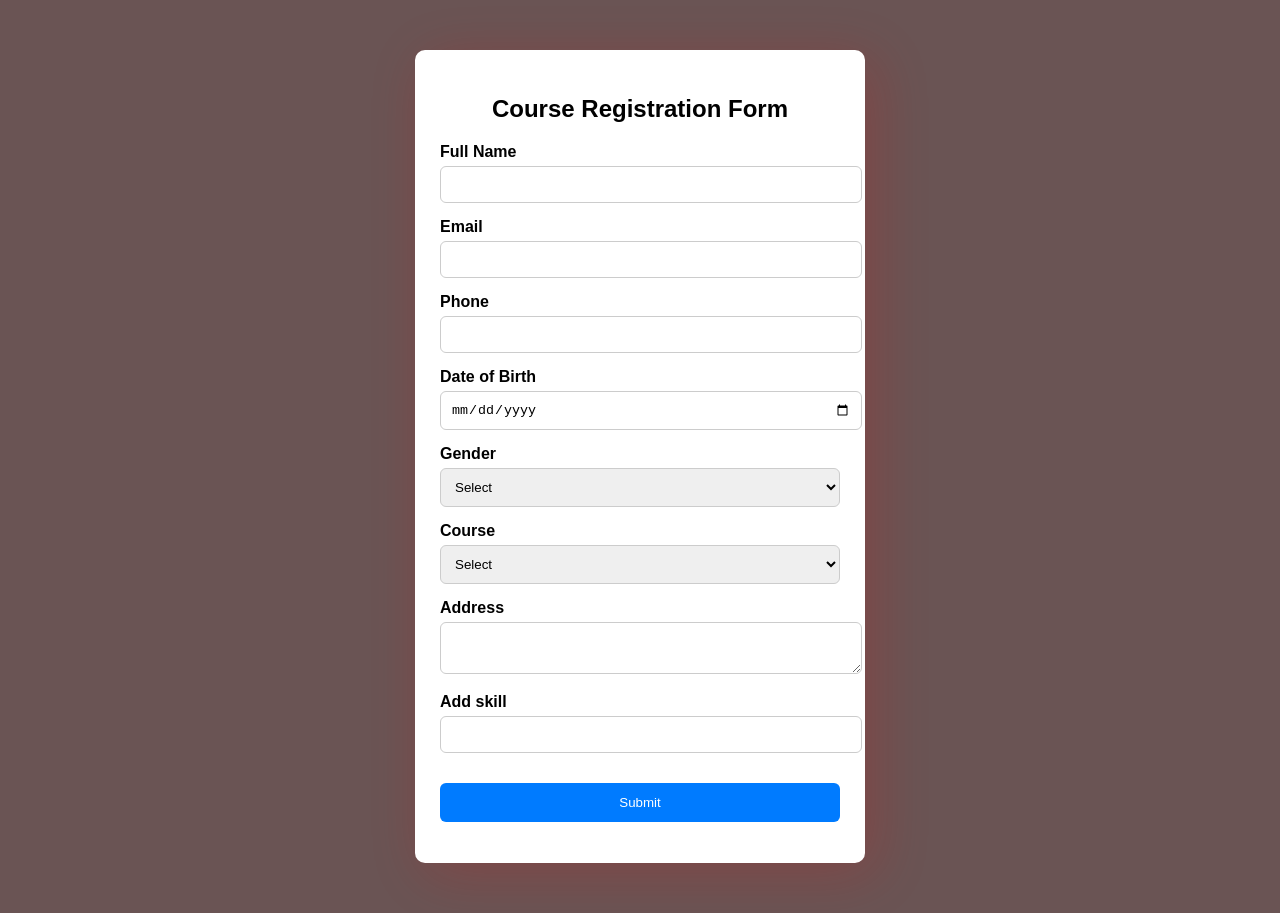
<file: index.html>
<!DOCTYPE html>
<html lang="en">
<head>
<meta charset="UTF-8">
<meta name="viewport" content="width=device-width, initial-scale=1.0">
<title>Course Registration Form</title>
</head>
<link rel="stylesheet" href="style.css">
<body>

<div class="container">
    <h2>Course Registration Form</h2>

    <form id="studentForm">

        <div class="form-group">
            <label>Full Name</label>
            <input type="text" id="name">
        </div>

        <div class="form-group">
            <label>Email</label>
            <input type="email" id="email">
        </div>

        <div class="form-group">
            <label>Phone</label>
            <input type="tel" id="phone">
        </div>

        <div class="form-group">
            <label>Date of Birth</label>
            <input type="date" id="dob">
        </div>

        <div class="form-group">
            <label>Gender</label>
            <select id="gender">
                <option value="">Select</option>
                <option>Male</option>
                <option>Female</option>
            </select>
        </div>

        <div class="form-group">
            <label>Course</label>
            <select id="course">
                <option value="">Select</option>
                <option>Computer Science</option>
                <option>IT</option>
                <option>Mechanical</option>
            </select>
        </div> 

        <div class="form-group">
            <label>Address</label>
            <textarea id="address"></textarea>
        </div>
        <div class="form-group">
            <label>Add skill</label>
            <input type="text" id="skill">
        </div>
        <button type="submit">Submit</button>
    </form>
    <p id="output"></p>
</div>
<script src="app.js"></script>
</body>
</html>
</file>
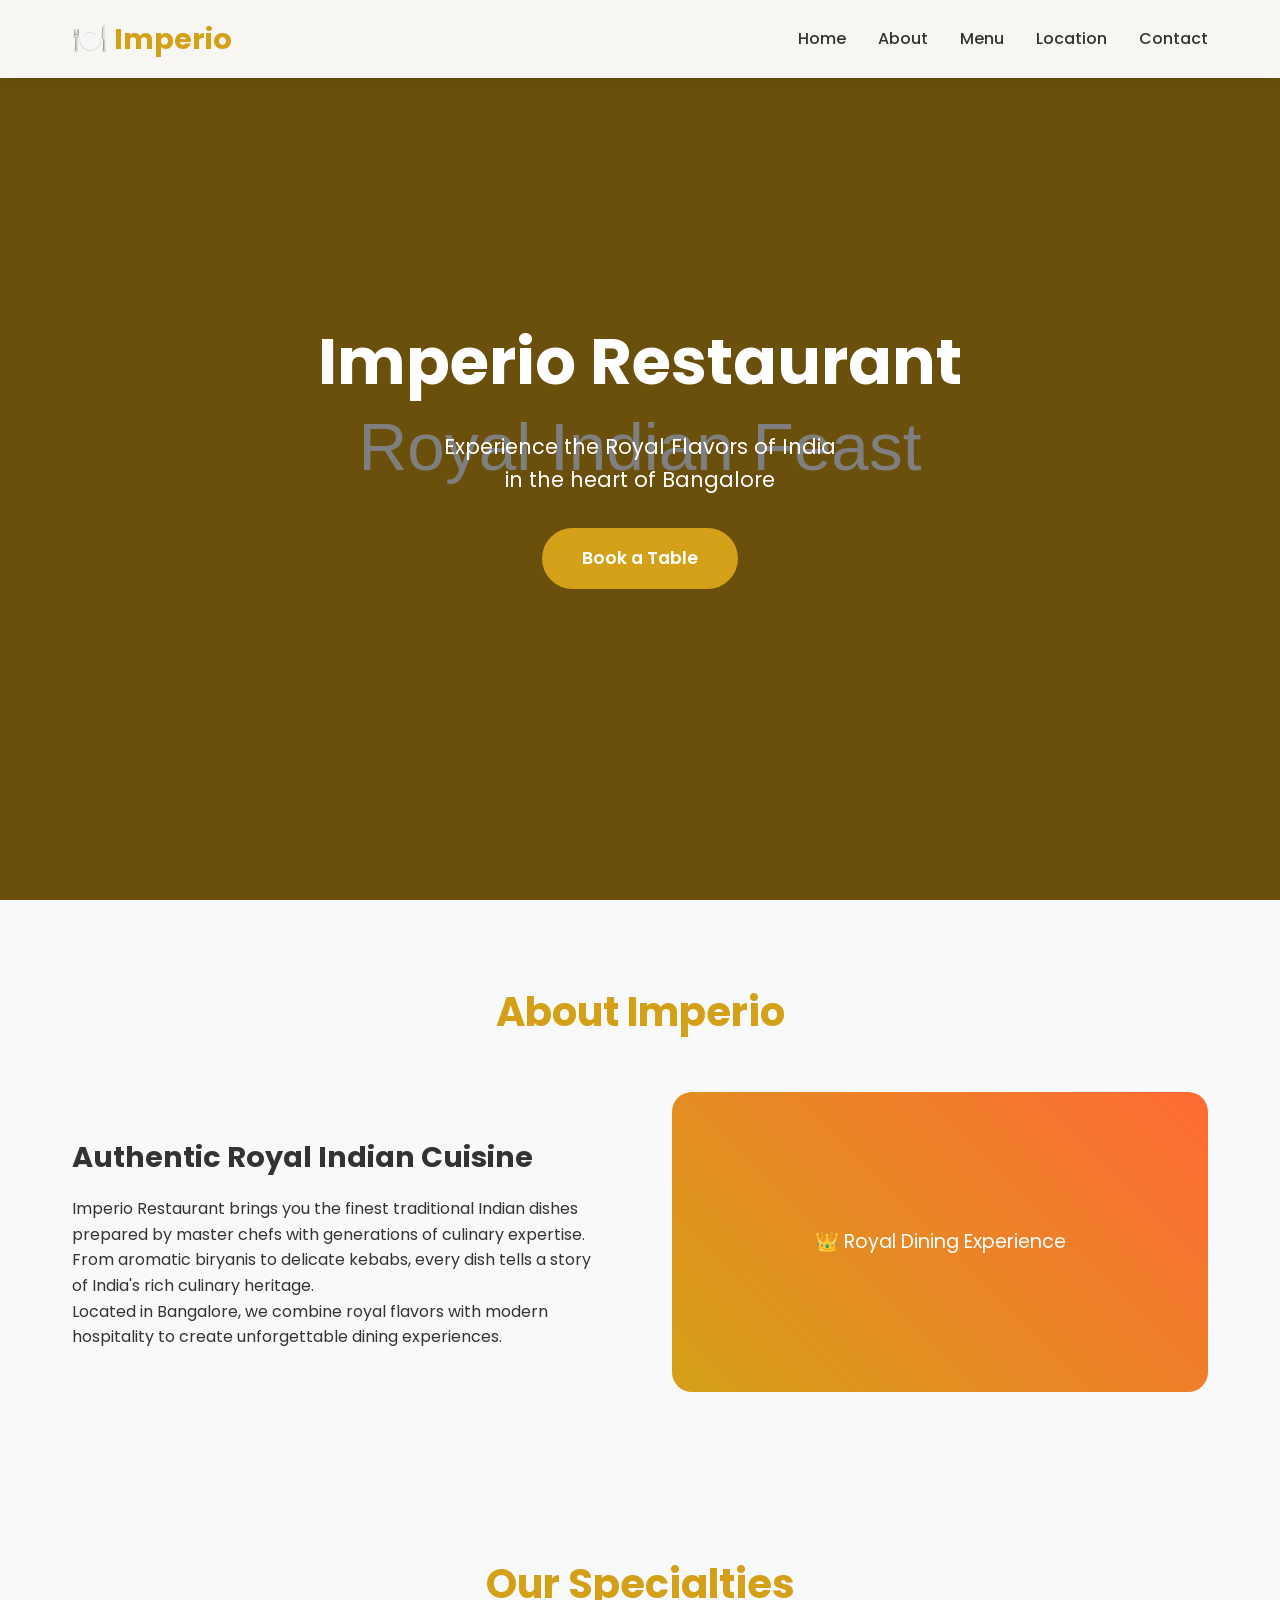
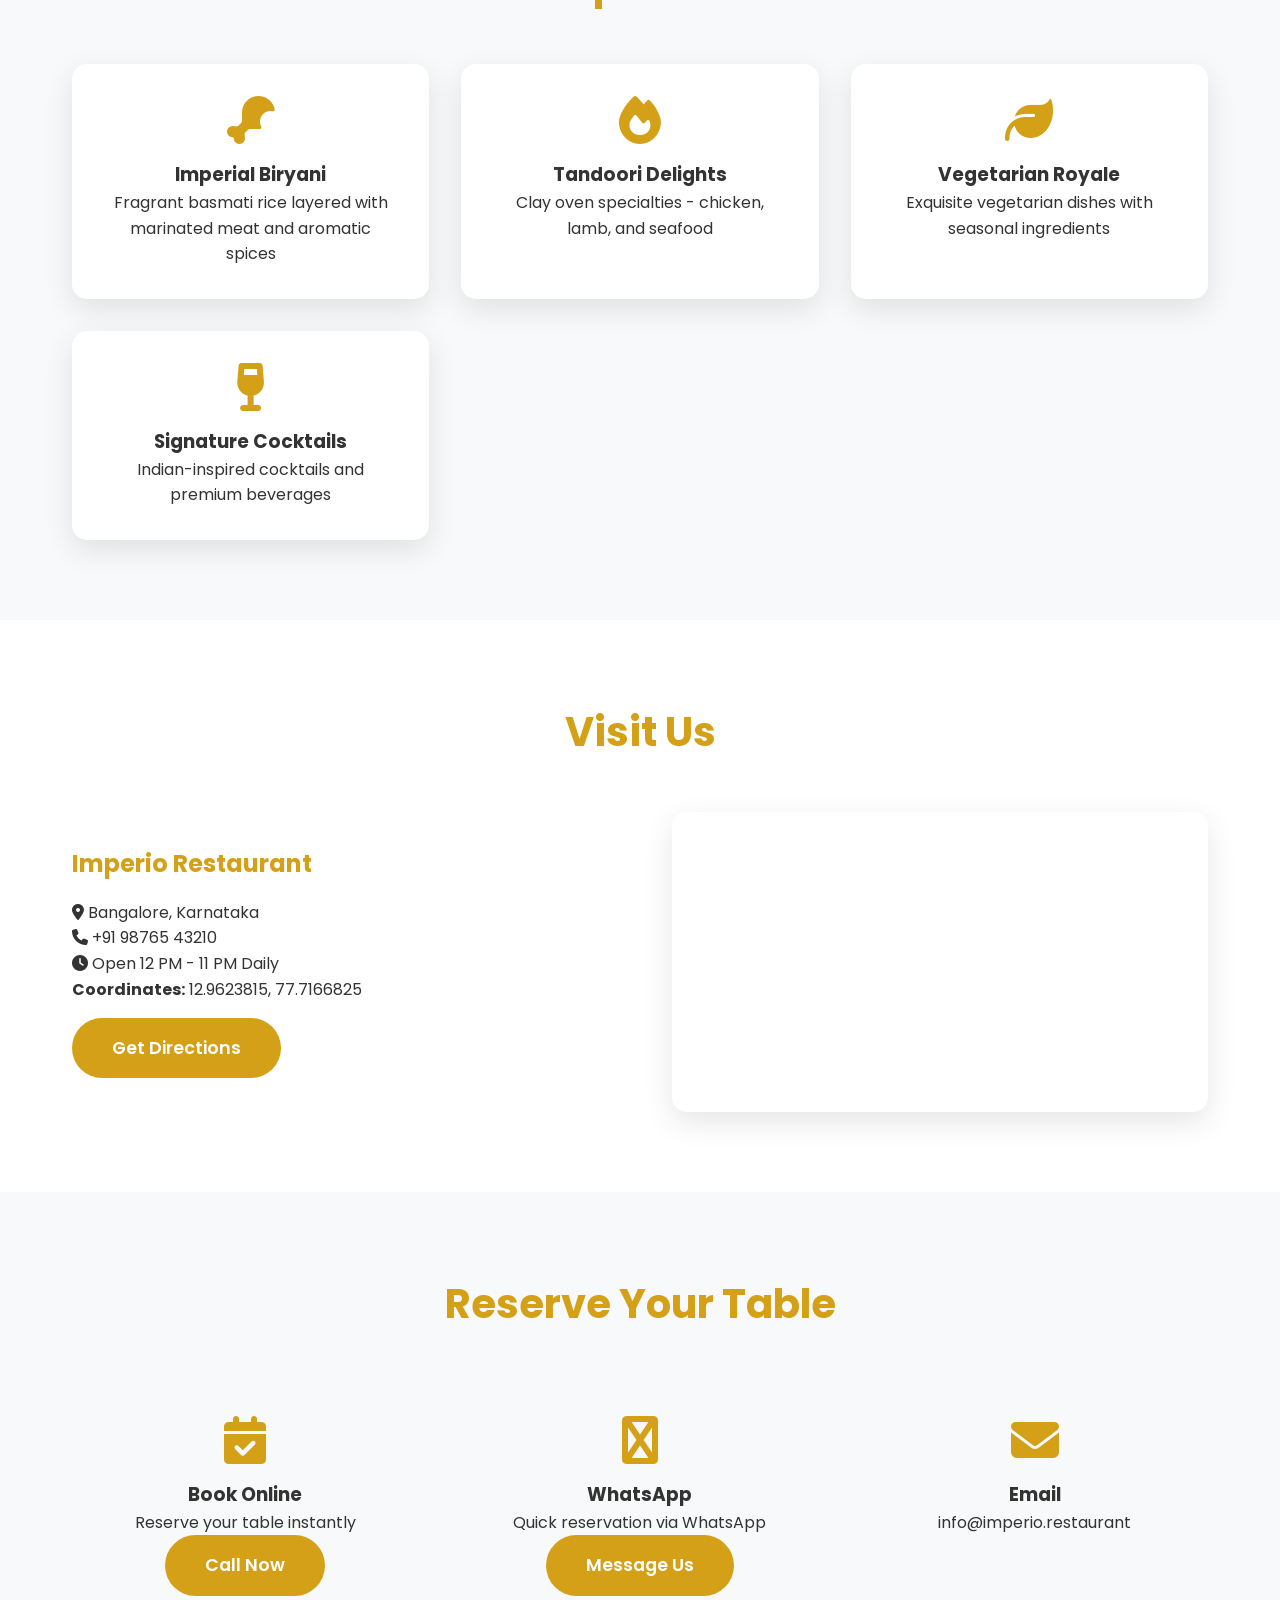
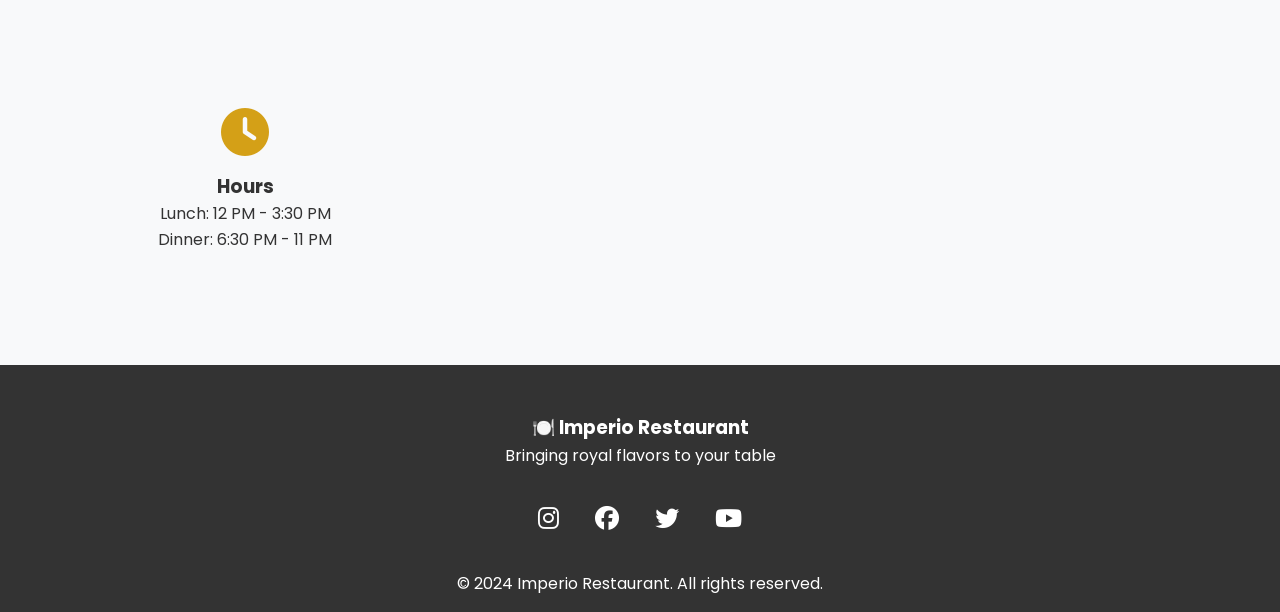
<file: index2.html>
<!DOCTYPE html>
<html lang="en">
<head>
    <meta charset="UTF-8">
    <meta name="viewport" content="width=device-width, initial-scale=1.0">
    <title>Imperio Restaurant - Authentic Flavors of India</title>
    <meta name="description" content="Imperio Restaurant in Bangalore - Savor the finest Indian cuisine with a royal touch. Book your table now!">
    <link href="https://fonts.googleapis.com/css2?family=Poppins:wght@300;400;600;700&display=swap" rel="stylesheet">
    <link rel="stylesheet" href="https://cdnjs.cloudflare.com/ajax/libs/font-awesome/6.4.0/css/all.min.css">
    <style>
        * {
            margin: 0;
            padding: 0;
            box-sizing: border-box;
        }

        body {
            font-family: 'Poppins', sans-serif;
            line-height: 1.6;
            color: #333;
            overflow-x: hidden;
        }

        /* Header */
        header {
            position: fixed;
            top: 0;
            width: 100%;
            background: rgba(255, 255, 255, 0.95);
            backdrop-filter: blur(10px);
            z-index: 1000;
            padding: 1rem 0;
            box-shadow: 0 2px 20px rgba(0,0,0,0.1);
        }

        nav {
            max-width: 1200px;
            margin: 0 auto;
            display: flex;
            justify-content: space-between;
            align-items: center;
            padding: 0 2rem;
        }

        .logo {
            font-size: 1.8rem;
            font-weight: 700;
            color: #d4a017;
            text-decoration: none;
        }

        .nav-links {
            display: flex;
            list-style: none;
            gap: 2rem;
        }

        .nav-links a {
            text-decoration: none;
            color: #333;
            font-weight: 500;
            transition: color 0.3s;
        }

        .nav-links a:hover {
            color: #d4a017;
        }

        .mobile-menu {
            display: none;
            flex-direction: column;
            cursor: pointer;
        }

        .mobile-menu span {
            width: 25px;
            height: 3px;
            background: #333;
            margin: 3px 0;
            transition: 0.3s;
        }

        /* Hero Section */
        .hero {
            height: 100vh;
            background: linear-gradient(rgba(0,0,0,0.5), rgba(0,0,0,0.5)), 
                        url('data:image/svg+xml,<svg xmlns="http://www.w3.org/2000/svg" viewBox="0 0 1200 800"><rect fill="%23d4a017" width="1200" height="800"/><text x="50%" y="50%" font-family="Arial" font-size="60" fill="white" text-anchor="middle" dy=".3em">Royal Indian Feast</text></svg>');
            background-size: cover;
            background-position: center;
            display: flex;
            align-items: center;
            justify-content: center;
            text-align: center;
            color: white;
        }

        .hero-content h1 {
            font-size: 4rem;
            margin-bottom: 1rem;
            animation: fadeInUp 1s ease-out;
        }

        .hero-content p {
            font-size: 1.3rem;
            margin-bottom: 2rem;
            animation: fadeInUp 1s ease-out 0.2s both;
        }

        .cta-button {
            display: inline-block;
            background: #d4a017;
            color: white;
            padding: 1rem 2.5rem;
            text-decoration: none;
            border-radius: 50px;
            font-weight: 600;
            font-size: 1.1rem;
            transition: all 0.3s;
            animation: fadeInUp 1s ease-out 0.4s both;
        }

        .cta-button:hover {
            transform: translateY(-3px);
            box-shadow: 0 10px 30px rgba(212, 160, 23, 0.4);
        }

        /* Sections */
        section {
            padding: 5rem 0;
        }

        .container {
            max-width: 1200px;
            margin: 0 auto;
            padding: 0 2rem;
        }

        h2 {
            font-size: 2.5rem;
            text-align: center;
            margin-bottom: 3rem;
            color: #d4a017;
        }

        /* About */
        .about {
            background: #f8f9fa;
        }

        .about-content {
            display: grid;
            grid-template-columns: 1fr 1fr;
            gap: 4rem;
            align-items: center;
        }

        .about-text h3 {
            font-size: 1.8rem;
            margin-bottom: 1rem;
            color: #333;
        }

        .about-image {
            text-align: center;
        }

        .about-image img {
            max-width: 100%;
            border-radius: 20px;
            box-shadow: 0 20px 40px rgba(0,0,0,0.1);
        }

        /* Menu */
        .menu-grid {
            display: grid;
            grid-template-columns: repeat(auto-fit, minmax(300px, 1fr));
            gap: 2rem;
        }

        .menu-item {
            background: white;
            padding: 2rem;
            border-radius: 15px;
            box-shadow: 0 10px 30px rgba(0,0,0,0.1);
            text-align: center;
            transition: transform 0.3s;
        }

        .menu-item:hover {
            transform: translateY(-10px);
        }

        .menu-item i {
            font-size: 3rem;
            color: #d4a017;
            margin-bottom: 1rem;
        }

        /* Location */
        .location-content {
            display: grid;
            grid-template-columns: 1fr 1fr;
            gap: 4rem;
            align-items: center;
        }

        .location-info h3 {
            font-size: 1.5rem;
            margin-bottom: 1rem;
            color: #d4a017;
        }

        .location-map {
            height: 300px;
            border-radius: 15px;
            overflow: hidden;
            box-shadow: 0 10px 30px rgba(0,0,0,0.1);
        }

        /* Contact */
        .contact-grid {
            display: grid;
            grid-template-columns: repeat(auto-fit, minmax(300px, 1fr));
            gap: 3rem;
            text-align: center;
        }

        .contact-item {
            padding: 2rem;
        }

        .contact-item i {
            font-size: 3rem;
            color: #d4a017;
            margin-bottom: 1rem;
        }

        /* Footer */
        footer {
            background: #333;
            color: white;
            text-align: center;
            padding: 3rem 0 1rem;
        }

        .social-links {
            margin: 2rem 0;
        }

        .social-links a {
            color: white;
            font-size: 1.5rem;
            margin: 0 1rem;
            transition: color 0.3s;
        }

        .social-links a:hover {
            color: #d4a017;
        }

        /* Animations */
        @keyframes fadeInUp {
            from {
                opacity: 0;
                transform: translateY(30px);
            }
            to {
                opacity: 1;
                transform: translateY(0);
            }
        }

        /* Responsive */
        @media (max-width: 768px) {
            .nav-links {
                display: none;
            }

            .mobile-menu {
                display: flex;
            }

            .hero-content h1 {
                font-size: 2.5rem;
            }

            .about-content,
            .location-content {
                grid-template-columns: 1fr;
                gap: 2rem;
            }

            section {
                padding: 3rem 0;
            }
        }
    </style>
</head>
<body>
    <!-- Header -->
    <header>
        <nav>
            <a href="#" class="logo">🍽️ Imperio</a>
            <ul class="nav-links">
                <li><a href="#home">Home</a></li>
                <li><a href="#about">About</a></li>
                <li><a href="#menu">Menu</a></li>
                <li><a href="#location">Location</a></li>
                <li><a href="#contact">Contact</a></li>
            </ul>
            <div class="mobile-menu">
                <span></span>
                <span></span>
                <span></span>
            </div>
        </nav>
    </header>

    <!-- Hero Section -->
    <section id="home" class="hero">
        <div class="hero-content">
            <h1>Imperio Restaurant</h1>
            <p>Experience the Royal Flavors of India<br>in the heart of Bangalore</p>
            <a href="#contact" class="cta-button">Book a Table</a>
        </div>
    </section>

    <!-- About Section -->
    <section id="about" class="about">
        <div class="container">
            <h2>About Imperio</h2>
            <div class="about-content">
                <div class="about-text">
                    <h3>Authentic Royal Indian Cuisine</h3>
                    <p>Imperio Restaurant brings you the finest traditional Indian dishes prepared by master chefs with generations of culinary expertise. From aromatic biryanis to delicate kebabs, every dish tells a story of India's rich culinary heritage.</p>
                    <p>Located in Bangalore, we combine royal flavors with modern hospitality to create unforgettable dining experiences.</p>
                </div>
                <div class="about-image">
                    <div style="width: 100%; height: 300px; background: linear-gradient(45deg, #d4a017, #ff6b35); border-radius: 20px; display: flex; align-items: center; justify-content: center; color: white; font-size: 1.2rem;">
                        👑 Royal Dining Experience
                    </div>
                </div>
            </div>
        </div>
    </section>

    <!-- Menu Section -->
    <section id="menu" style="background: #f8f9fa;">
        <div class="container">
            <h2>Our Specialties</h2>
            <div class="menu-grid">
                <div class="menu-item">
                    <i class="fas fa-drumstick-bite"></i>
                    <h3>Imperial Biryani</h3>
                    <p>Fragrant basmati rice layered with marinated meat and aromatic spices</p>
                </div>
                <div class="menu-item">
                    <i class="fas fa-fire"></i>
                    <h3>Tandoori Delights</h3>
                    <p>Clay oven specialties - chicken, lamb, and seafood</p>
                </div>
                <div class="menu-item">
                    <i class="fas fa-leaf"></i>
                    <h3>Vegetarian Royale</h3>
                    <p>Exquisite vegetarian dishes with seasonal ingredients</p>
                </div>
                <div class="menu-item">
                    <i class="fas fa-wine-glass"></i>
                    <h3>Signature Cocktails</h3>
                    <p>Indian-inspired cocktails and premium beverages</p>
                </div>
            </div>
        </div>
    </section>

    <!-- Location Section -->
    <section id="location">
        <div class="container">
            <h2>Visit Us</h2>
            <div class="location-content">
                <div class="location-info">
                    <h3>Imperio Restaurant</h3>
                    <p><i class="fas fa-map-marker-alt"></i> Bangalore, Karnataka</p>
                    <p><i class="fas fa-phone"></i> +91 98765 43210</p>
                    <p><i class="fas fa-clock"></i> Open 12 PM - 11 PM Daily</p>
                    <p><strong>Coordinates:</strong> 12.9623815, 77.7166825</p>
                    <a href="https://www.google.com/maps/place/Imperio+Restaurant/@12.9623841,77.6856229,14z/data=!4m10!1m2!2m1!1sRestaurants!3m6!1s0x3bae130a90624c87:0x746e29fc0aa8d525!8m2!3d12.9623815!4d77.7166825!15sCgtSZXN0YXVyYW50c1oNIgtyZXN0YXVyYW50c5IBEmJpcnlhbmlfcmVzdGF1cmFudOABAA!16s%2Fg%2F11vw_qklp2?entry=ttu" target="_blank" class="cta-button" style="margin-top: 1rem; display: inline-block;">Get Directions</a>
                </div>
                <div class="location-map">
                    <iframe 
                        src="https://www.google.com/maps/embed?pb=!1m18!1m12!1m3!1d15557.333461057!2d77.685622915279!3d12.962384190757!2m3!1f0!2f0!3f0!3m2!1i1024!2i768!4f13.1!3m3!1m2!1s0x3bae130a90624c87%3A0x746e29fc0aa8d525!2sImperio%20Restaurant!5e0!3m2!1sen!2sin!4v1730318000000!5m2!1sen!2sin" 
                        width="100%" 
                        height="100%" 
                        style="border:0;" 
                        allowfullscreen="" 
                        loading="lazy" 
                        referrerpolicy="no-referrer-when-downgrade">
                    </iframe>
                </div>
            </div>
        </div>
    </section>

    <!-- Contact Section -->
    <section id="contact" style="background: #f8f9fa;">
        <div class="container">
            <h2>Reserve Your Table</h2>
            <div class="contact-grid">
                <div class="contact-item">
                    <i class="fas fa-calendar-check"></i>
                    <h3>Book Online</h3>
                    <p>Reserve your table instantly</p>
                    <a href="tel:+919876543210" class="cta-button">Call Now</a>
                </div>
                <div class="contact-item">
                    <i class="fas fa-whatsapp"></i>
                    <h3>WhatsApp</h3>
                    <p>Quick reservation via WhatsApp</p>
                    <a href="https://wa.me/919876543210" class="cta-button">Message Us</a>
                </div>
                <div class="contact-item">
                    <i class="fas fa-envelope"></i>
                    <h3>Email</h3>
                    <p>info@imperio.restaurant</p>
                </div>
                <div class="contact-item">
                    <i class="fas fa-clock"></i>
                    <h3>Hours</h3>
                    <p>Lunch: 12 PM - 3:30 PM<br>Dinner: 6:30 PM - 11 PM</p>
                </div>
            </div>
        </div>
    </section>

    <!-- Footer -->
    <footer>
        <div class="container">
            <h3>🍽️ Imperio Restaurant</h3>
            <p>Bringing royal flavors to your table</p>
            <div class="social-links">
                <a href="#"><i class="fab fa-instagram"></i></a>
                <a href="#"><i class="fab fa-facebook"></i></a>
                <a href="#"><i class="fab fa-twitter"></i></a>
                <a href="#"><i class="fab fa-youtube"></i></a>
            </div>
            <p>&copy; 2024 Imperio Restaurant. All rights reserved.</p>
        </div>
    </footer>

    <script>
        // Smooth scrolling
        document.querySelectorAll('a[href^="#"]').forEach(anchor => {
            anchor.addEventListener('click', function (e) {
                e.preventDefault();
                document.querySelector(this.getAttribute('href')).scrollIntoView({
                    behavior: 'smooth'
                });
            });
        });

        // Mobile menu toggle
        const mobileMenu = document.querySelector('.mobile-menu');
        const navLinks = document.querySelector('.nav-links');
        
        mobileMenu.addEventListener('click', () => {
            navLinks.classList.toggle('active');
        });

        // Header scroll effect
        window.addEventListener('scroll', () => {
            const header = document.querySelector('header');
            if (window.scrollY > 100) {
                header.style.background = 'rgba(255, 255, 255, 0.98)';
            } else {
                header.style.background = 'rgba(255, 255, 255, 0.95)';
            }
        });
    </script>
</body>
</html>
</file>
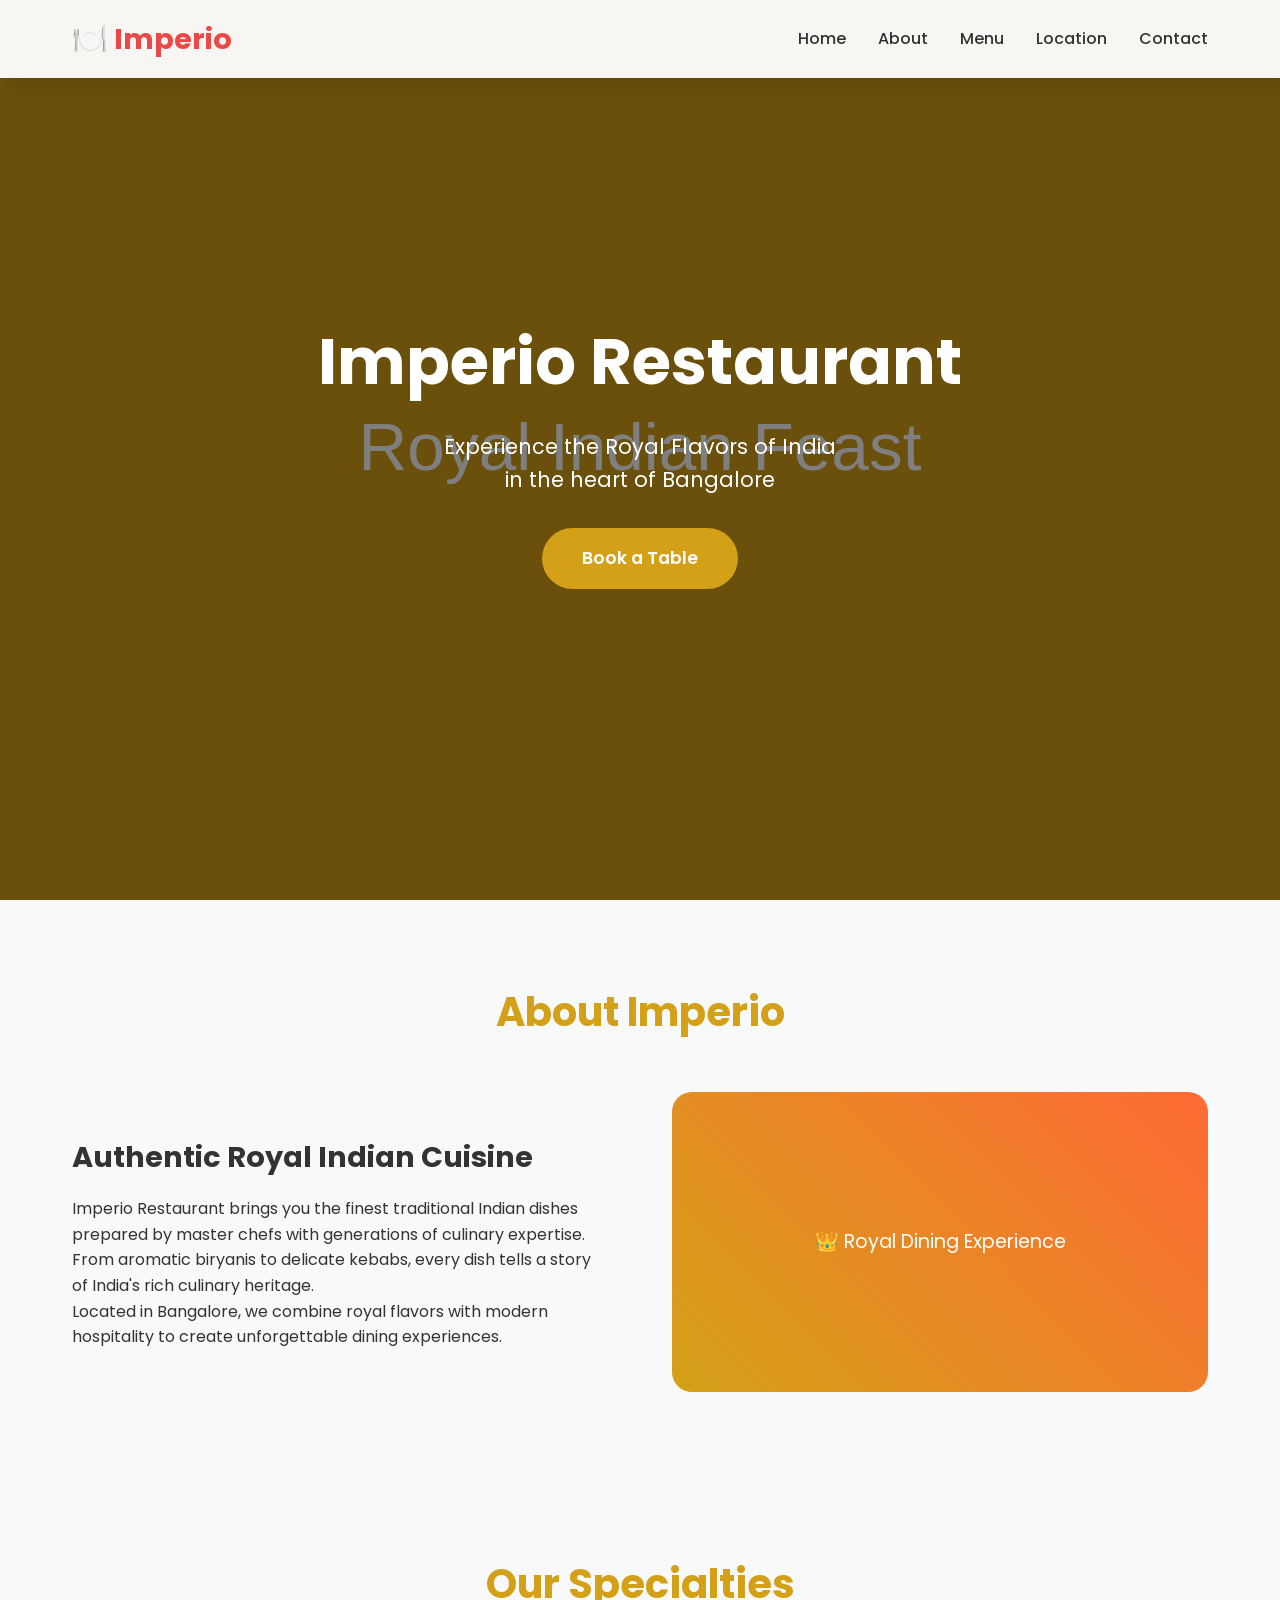
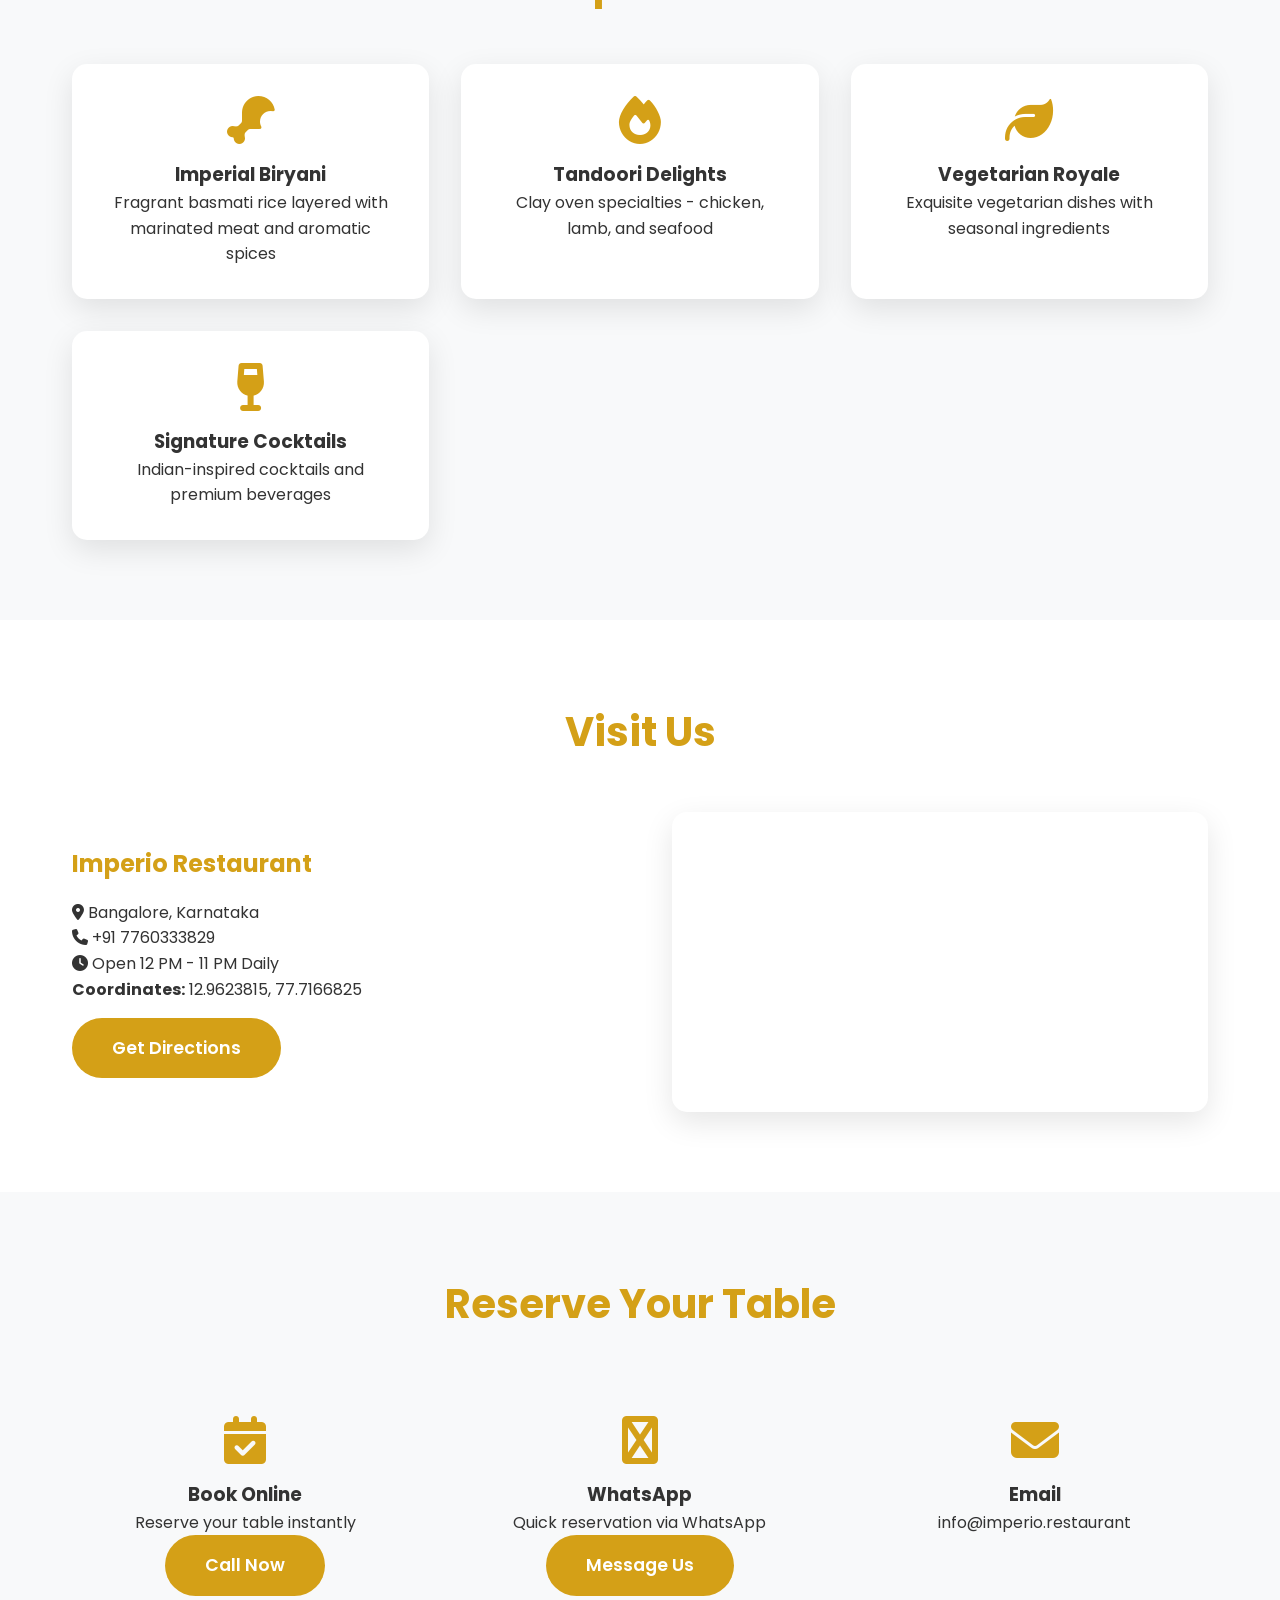
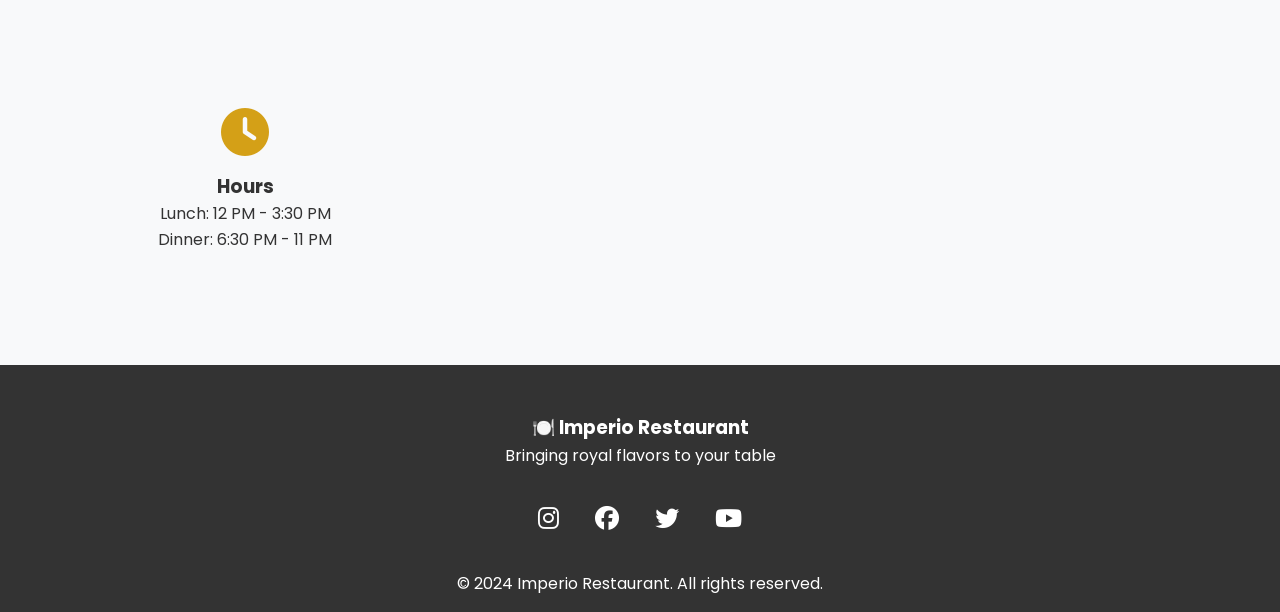
<file: index2.html 11-07-35-997.html>
<!DOCTYPE html>
<html lang="en">
<head>
    <meta charset="UTF-8">
    <meta name="viewport" content="width=device-width, initial-scale=1.0">
    <title>Imperio Restaurant - Authentic Flavors of India</title>
    <meta name="description" content="Imperio Restaurant in Bangalore - Savor the finest Indian cuisine with a royal touch. Book your table now!">
    <link href="https://fonts.googleapis.com/css2?family=Poppins:wght@300;400;600;700&display=swap" rel="stylesheet">
    <link rel="stylesheet" href="https://cdnjs.cloudflare.com/ajax/libs/font-awesome/6.4.0/css/all.min.css">
    <style>
        * {
            margin: 0;
            padding: 0;
            box-sizing: border-box;
        }

        body {
            font-family: 'Poppins', sans-serif;
            line-height: 1.6;
            color: #333;
            overflow-x: hidden;
        }

        /* Header */
        header {
            position: fixed;
            top: 0;
            width: 100%;
            background: rgba(213, 203, 203, 0.95);
            backdrop-filter: blur(10px);
            z-index: 1000;
            padding: 1rem 0;
            box-shadow: 10px 10px 20px rgba(0,0,0,0.1);
        }

        nav {
            max-width: 1200px;
            margin: 0 auto;
            display: flex;
            justify-content: space-between;
            align-items: center;
            padding: 0 2rem;
        }

        .logo {
            font-size: 1.8rem;
            font-weight: 700;
            color: rgb(235, 72, 72);
            text-decoration: none;
        }

        .nav-links {
            display: flex;
            list-style: none;
            gap: 2rem;
        }

        .nav-links a {
            text-decoration: none;
            color: #333;
            font-weight: 500;
            transition: color 0.3s;
        }

        .nav-links a:hover {
            color: #d4a017;
        }

        .mobile-menu {
            display: none;
            flex-direction: column;
            cursor: pointer;
        }

        .mobile-menu span {
            width: 25px;
            height: 3px;
            background: #333;
            margin: 3px 0;
            transition: 0.3s;
        }

        /* Hero Section */
        .hero {
            height: 100vh;
            background: linear-gradient(rgba(0,0,0,0.5), rgba(0,0,0,0.5)), 
                        url('data:image/svg+xml,<svg xmlns="http://www.w3.org/2000/svg" viewBox="0 0 1200 800"><rect fill="%23d4a017" width="1200" height="800"/><text x="50%" y="50%" font-family="Arial" font-size="60" fill="white" text-anchor="middle" dy=".3em">Royal Indian Feast</text></svg>');
            background-size: cover;
            background-position: center;
            display: flex;
            align-items: center;
            justify-content: center;
            text-align: center;
            color: white;
        }

        .hero-content h1 {
            font-size: 4rem;
            margin-bottom: 1rem;
            animation: fadeInUp 1s ease-out;
        }

        .hero-content p {
            font-size: 1.3rem;
            margin-bottom: 2rem;
            animation: fadeInUp 1s ease-out 0.2s both;
        }

        .cta-button {
            display: inline-block;
            background: #d4a017;
            color: white;
            padding: 1rem 2.5rem;
            text-decoration: none;
            border-radius: 50px;
            font-weight: 600;
            font-size: 1.1rem;
            transition: all 0.3s;
            animation: fadeInUp 1s ease-out 0.4s both;
        }

        .cta-button:hover {
            transform: translateY(-3px);
            box-shadow: 0 10px 30px rgba(212, 160, 23, 0.4);
        }

        /* Sections */
        section {
            padding: 5rem 0;
        }

        .container {
            max-width: 1200px;
            margin: 0 auto;
            padding: 0 2rem;
        }

        h2 {
            font-size: 2.5rem;
            text-align: center;
            margin-bottom: 3rem;
            color: #d4a017;
        }

        /* About */
        .about {
            background: #f8f9fa;
        }

        .about-content {
            display: grid;
            grid-template-columns: 1fr 1fr;
            gap: 4rem;
            align-items: center;
        }

        .about-text h3 {
            font-size: 1.8rem;
            margin-bottom: 1rem;
            color: #333;
        }

        .about-image {
            text-align: center;
        }

        .about-image img {
            max-width: 100%;
            border-radius: 20px;
            box-shadow: 0 20px 40px rgba(0,0,0,0.1);
        }

        /* Menu */
        .menu-grid {
            display: grid;
            grid-template-columns: repeat(auto-fit, minmax(300px, 1fr));
            gap: 2rem;
        }

        .menu-item {
            background: white;
            padding: 2rem;
            border-radius: 15px;
            box-shadow: 0 10px 30px rgba(0,0,0,0.1);
            text-align: center;
            transition: transform 0.3s;
        }

        .menu-item:hover {
            transform: translateY(-10px);
        }

        .menu-item i {
            font-size: 3rem;
            color: #d4a017;
            margin-bottom: 1rem;
        }

        /* Location */
        .location-content {
            display: grid;
            grid-template-columns: 1fr 1fr;
            gap: 4rem;
            align-items: center;
        }

        .location-info h3 {
            font-size: 1.5rem;
            margin-bottom: 1rem;
            color: #d4a017;
        }

        .location-map {
            height: 300px;
            border-radius: 15px;
            overflow: hidden;
            box-shadow: 0 10px 30px rgba(0,0,0,0.1);
        }

        /* Contact */
        .contact-grid {
            display: grid;
            grid-template-columns: repeat(auto-fit, minmax(300px, 1fr));
            gap: 3rem;
            text-align: center;
        }

        .contact-item {
            padding: 2rem;
        }

        .contact-item i {
            font-size: 3rem;
            color: #d4a017;
            margin-bottom: 1rem;
        }

        /* Footer */
        footer {
            background: #333;
            color: white;
            text-align: center;
            padding: 3rem 0 1rem;
        }

        .social-links {
            margin: 2rem 0;
        }

        .social-links a {
            color: white;
            font-size: 1.5rem;
            margin: 0 1rem;
            transition: color 0.3s;
        }

        .social-links a:hover {
            color: #d4a017;
        }

        /* Animations */
        @keyframes fadeInUp {
            from {
                opacity: 0;
                transform: translateY(30px);
            }
            to {
                opacity: 1;
                transform: translateY(0);
            }
        }

        /* Responsive */
        @media (max-width: 768px) {
            .nav-links {
                display: none;
            }

            .mobile-menu {
                display: flex;
            }

            .hero-content h1 {
                font-size: 2.5rem;
            }

            .about-content,
            .location-content {
                grid-template-columns: 1fr;
                gap: 2rem;
            }

            section {
                padding: 3rem 0;
            }
        }
    </style>
</head>
<body>
    <!-- Header -->
    <header>
        <nav>
            <a href="#" class="logo">🍽️ Imperio</a>
            <ul class="nav-links">
                <li><a href="#home">Home</a></li>
                <li><a href="#about">About</a></li>
                <li><a href="#menu">Menu</a></li>
                <li><a href="#location">Location</a></li>
                <li><a href="#contact">Contact</a></li>
            </ul>
            <div class="mobile-menu">
                <span></span>
                <span></span>
                <span></span>
            </div>
        </nav>
    </header>

    <!-- Hero Section -->
    <section id="home" class="hero">
        <div class="hero-content">
            <h1>Imperio Restaurant</h1>
            <p>Experience the Royal Flavors of India<br>in the heart of Bangalore</p>
            <a href="#contact" class="cta-button">Book a Table</a>
        </div>
    </section>

    <!-- About Section -->
    <section id="about" class="about">
        <div class="container">
            <h2>About Imperio</h2>
            <div class="about-content">
                <div class="about-text">
                    <h3>Authentic Royal Indian Cuisine</h3>
                    <p>Imperio Restaurant brings you the finest traditional Indian dishes prepared by master chefs with generations of culinary expertise. From aromatic biryanis to delicate kebabs, every dish tells a story of India's rich culinary heritage.</p>
                    <p>Located in Bangalore, we combine royal flavors with modern hospitality to create unforgettable dining experiences.</p>
                </div>
                <div class="about-image">
                    <div style="width: 100%; height: 300px; background: linear-gradient(45deg, #d4a017, #ff6b35); border-radius: 20px; display: flex; align-items: center; justify-content: center; color: white; font-size: 1.2rem;">
                        👑 Royal Dining Experience
                    </div>
                </div>
            </div>
        </div>
    </section>

    <!-- Menu Section -->
    <section id="menu" style="background: #f8f9fa;">
        <div class="container">
            <h2>Our Specialties</h2>
            <div class="menu-grid">
                <div class="menu-item">
                    <i class="fas fa-drumstick-bite"></i>
                    <h3>Imperial Biryani</h3>
                    <p>Fragrant basmati rice layered with marinated meat and aromatic spices</p>
                </div>
                <div class="menu-item">
                    <i class="fas fa-fire"></i>
                    <h3>Tandoori Delights</h3>
                    <p>Clay oven specialties - chicken, lamb, and seafood</p>
                </div>
                <div class="menu-item">
                    <i class="fas fa-leaf"></i>
                    <h3>Vegetarian Royale</h3>
                    <p>Exquisite vegetarian dishes with seasonal ingredients</p>
                </div>
                <div class="menu-item">
                    <i class="fas fa-wine-glass"></i>
                    <h3>Signature Cocktails</h3>
                    <p>Indian-inspired cocktails and premium beverages</p>
                </div>
            </div>
        </div>
    </section>

    <!-- Location Section -->
    <section id="location">
        <div class="container">
            <h2>Visit Us</h2>
            <div class="location-content">
                <div class="location-info">
                    <h3>Imperio Restaurant</h3>
                    <p><i class="fas fa-map-marker-alt"></i> Bangalore, Karnataka</p>
                    <p><i class="fas fa-phone"></i> +91 7760333829</p>
                    <p><i class="fas fa-clock"></i> Open 12 PM - 11 PM Daily</p>
                    <p><strong>Coordinates:</strong> 12.9623815, 77.7166825</p>
                    <a href="https://www.google.com/maps/place/Imperio+Restaurant/@12.9623841,77.6856229,14z/data=!4m10!1m2!2m1!1sRestaurants!3m6!1s0x3bae130a90624c87:0x746e29fc0aa8d525!8m2!3d12.9623815!4d77.7166825!15sCgtSZXN0YXVyYW50c1oNIgtyZXN0YXVyYW50c5IBEmJpcnlhbmlfcmVzdGF1cmFudOABAA!16s%2Fg%2F11vw_qklp2?entry=ttu" target="_blank" class="cta-button" style="margin-top: 1rem; display: inline-block;">Get Directions</a>
                </div>
                <div class="location-map">
                    <iframe 
                        src="https://www.google.com/maps/embed?pb=!1m18!1m12!1m3!1d15557.333461057!2d77.685622915279!3d12.962384190757!2m3!1f0!2f0!3f0!3m2!1i1024!2i768!4f13.1!3m3!1m2!1s0x3bae130a90624c87%3A0x746e29fc0aa8d525!2sImperio%20Restaurant!5e0!3m2!1sen!2sin!4v1730318000000!5m2!1sen!2sin" 
                        width="100%" 
                        height="100%" 
                        style="border:0;" 
                        allowfullscreen="" 
                        loading="lazy" 
                        referrerpolicy="no-referrer-when-downgrade">
                    </iframe>
                </div>
            </div>
        </div>
    </section>

    <!-- Contact Section -->
    <section id="contact" style="background: #f8f9fa;">
        <div class="container">
            <h2>Reserve Your Table</h2>
            <div class="contact-grid">
                <div class="contact-item">
                    <i class="fas fa-calendar-check"></i>
                    <h3>Book Online</h3>
                    <p>Reserve your table instantly</p>
                    <a href="tel:+919876543210" class="cta-button">Call Now</a>
                </div>
                <div class="contact-item">
                    <i class="fas fa-whatsapp"></i>
                    <h3>WhatsApp</h3>
                    <p>Quick reservation via WhatsApp</p>
                    <a href="https://wa.me/919876543210" class="cta-button">Message Us</a>
                </div>
                <div class="contact-item">
                    <i class="fas fa-envelope"></i>
                    <h3>Email</h3>
                    <p>info@imperio.restaurant</p>
                </div>
                <div class="contact-item">
                    <i class="fas fa-clock"></i>
                    <h3>Hours</h3>
                    <p>Lunch: 12 PM - 3:30 PM<br>Dinner: 6:30 PM - 11 PM</p>
                </div>
            </div>
        </div>
    </section>

    <!-- Footer -->
    <footer>
        <div class="container">
            <h3>🍽️ Imperio Restaurant</h3>
            <p>Bringing royal flavors to your table</p>
            <div class="social-links">
                <a href="#"><i class="fab fa-instagram"></i></a>
                <a href="#"><i class="fab fa-facebook"></i></a>
                <a href="#"><i class="fab fa-twitter"></i></a>
                <a href="#"><i class="fab fa-youtube"></i></a>
            </div>
            <p>&copy; 2024 Imperio Restaurant. All rights reserved.</p>
        </div>
    </footer>

    <script>
        // Smooth scrolling
        document.querySelectorAll('a[href^="#"]').forEach(anchor => {
            anchor.addEventListener('click', function (e) {
                e.preventDefault();
                document.querySelector(this.getAttribute('href')).scrollIntoView({
                    behavior: 'smooth'
                });
            });
        });

        // Mobile menu toggle
        const mobileMenu = document.querySelector('.mobile-menu');
        const navLinks = document.querySelector('.nav-links');
        
        mobileMenu.addEventListener('click', () => {
            navLinks.classList.toggle('active');
        });

        // Header scroll effect
        window.addEventListener('scroll', () => {
            const header = document.querySelector('header');
            if (window.scrollY > 100) {
                header.style.background = 'rgba(255, 255, 255, 0.98)';
            } else {
                header.style.background = 'rgba(255, 255, 255, 0.95)';
            }
        });
    </script>
</body>
</html>
</file>
<file: style.css>
body {
    font-family: Arial, sans-serif;
    background: rgb(106, 84, 84);
    margin: 0;
}

.container {
    width: 400px;
    margin: 50px auto;
    background: white;
    padding: 25px;
    border-radius: 10px;
    box-shadow: 10px 10px 55px rgba(221, 15, 15, 0.2);
}

h2 {
    text-align: center;
}

.form-group {
    margin-bottom: 15px;
}

label {
    font-weight: bold;
}

input, select, textarea {
    width: 100%;
    padding: 10px;
    margin-top: 5px;
    border-radius: 6px;
    border: 1px solid #ccc;
}

button {
    width: 100%;
    padding: 12px;
    background: #007bff;
    color: white;
    border: none;
    border-radius: 6px;
    cursor: pointer;
    margin-top: 15px;
}

button:hover {
    background: #0056b3;
}

#output {
    margin-top: 15px;
    text-align: center;
    font-weight: bold;
    color: green;
}
</file>
